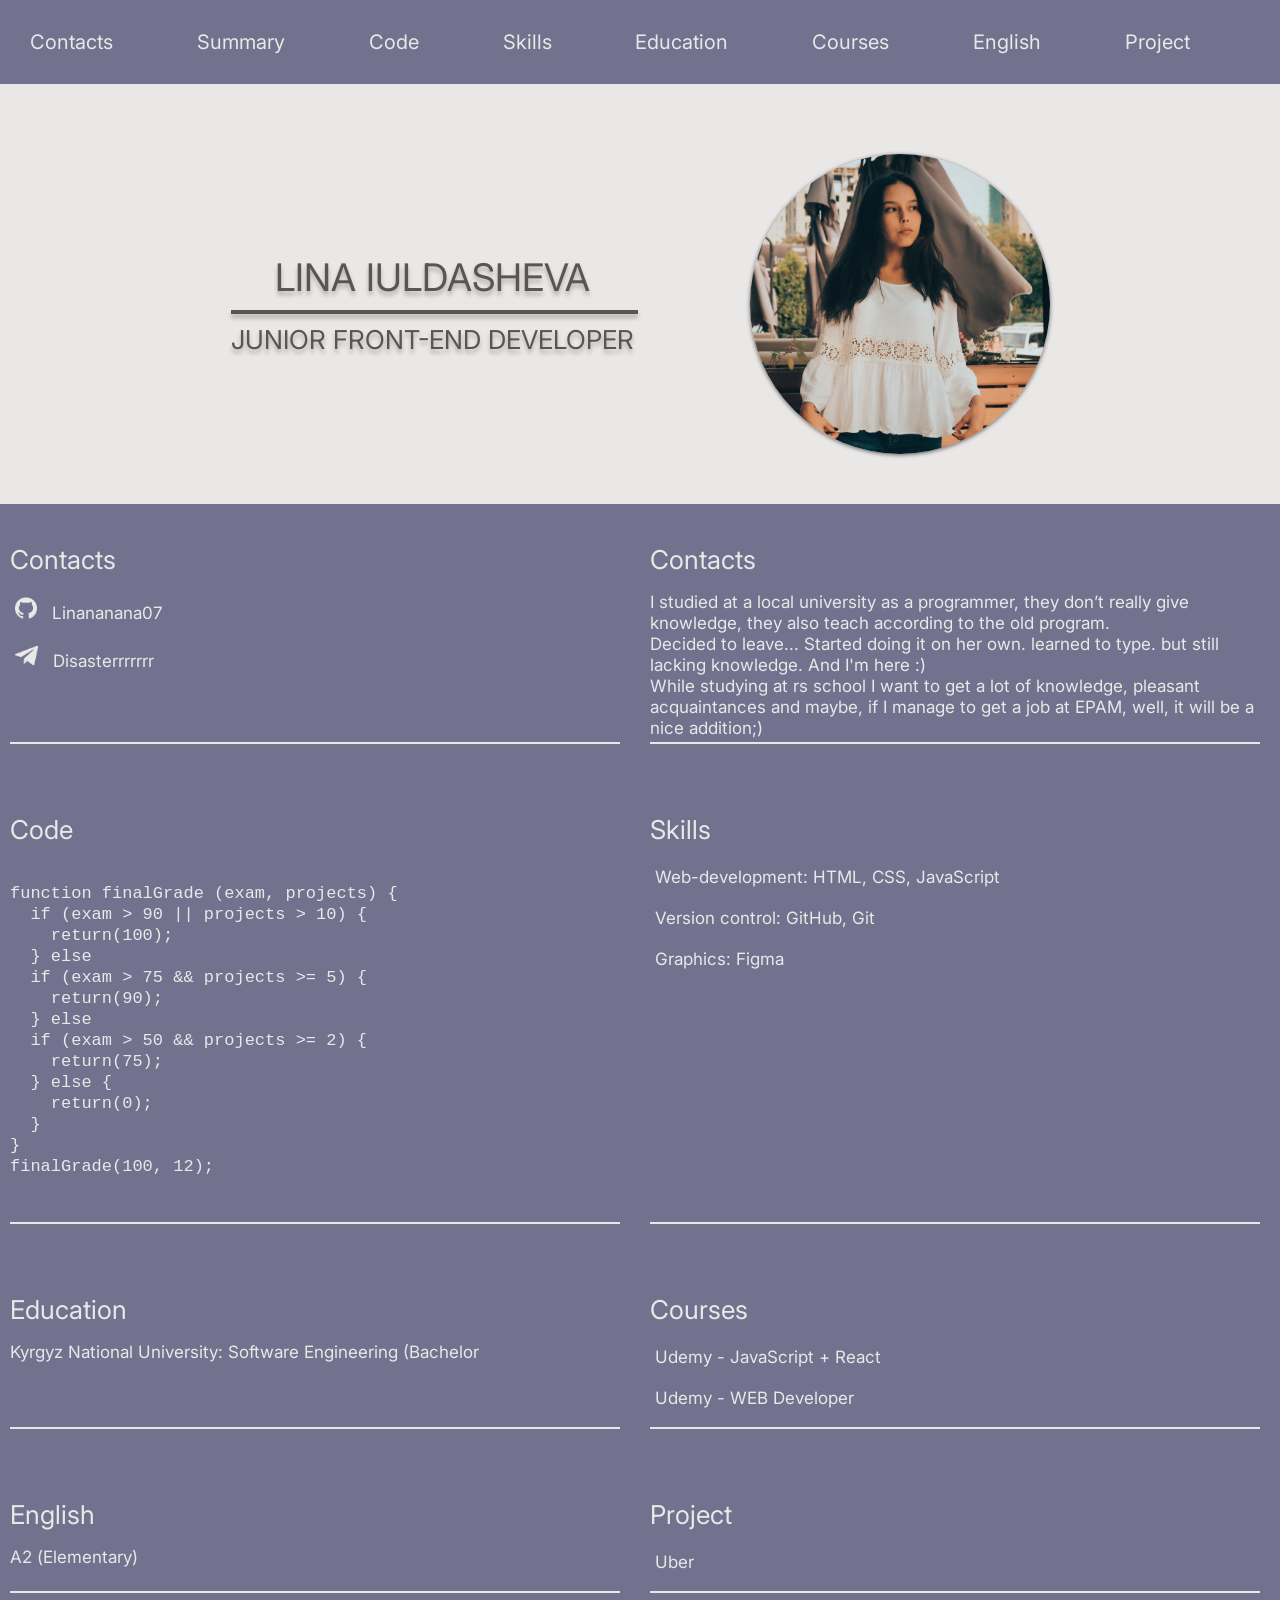
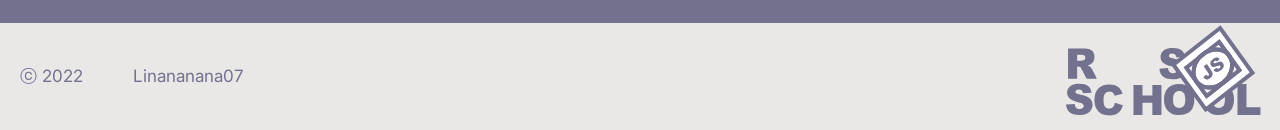
<file: index.html>
<!DOCTYPE html>
<html lang="en">
<head>
    <meta charset="UTF-8">
    <meta http-equiv="X-UA-Compatible" content="IE=edge">
    <meta name="viewport" content="width=device-width, initial-scale=1.0">
    <link rel="stylesheet" href="style.css">
    <link rel="preconnect" href="https://fonts.googleapis.com">
    <link rel="preconnect" href="https://fonts.gstatic.com" crossorigin>
    <link href="https://fonts.googleapis.com/css2?family=Inter&display=swap" rel="stylesheet">
    <title>CV</title>
</head>
<body>
    <header class="header">
        <div class="menu">
            <nav class="navigation-buttons">
                <ul class="menu_items">
                    <li class="navigation-button"><a class="item link" href="#Contacts">Contacts</a></li>
                    <li class="navigation-button"><a class="item link" href="#Summary">Summary</a></li>
                    <li class="navigation-button"><a class="item link"  href="#Code">Code</a></li>
                    <li class="navigation-button"><a class="item link"  href="#Skills">Skills</a></li>
                    <li class="navigation-button"><a class="item link"  href="#Education">Education</a></li>
                    <li class="navigation-button"><a class="item link"  href="#Courses">Courses</a></li>
                    <li class="navigation-button"><a class="item link"  href="#English">English</a></li>
                    <li class="navigation-button"><a class="item link"  href="#Project">Project</a></li>
                </ul>
            </nav>
            <div class="hamburger">
                <span></span>
                <span></span>
                <span></span>
            </div>
        </div>
    </header>
    
    <main class="main">
        <div class="container">
            <div class="wrapper_item">
                <div class="section-profile-text">
                    <h1 class="title">
                        Lina Iuldasheva
                    </h1>
                    <div class="undrln"></div>
                    <h2 class="subtitle">
                        JUNIOR FRONT-END DEVELOPER
                    </h2>
                </div>
                <img class="image" src="img/IMG_0026.JPG" alt="My photo">
            </div>

            <section class="section" id="Contacts">
                <h2 class="section-title">Contacts</h2>
                <ul class="section-list">
                    <li class="section-item">
                        <img src="icons/github.svg" alt="github" class="section-icon">
                        <a href="https://github.com/Linananana07" class="section-contacts linked">Linananana07</a>
                    </li>
                    <li class="section-item">
                        <img src="icons/telegram.svg" alt="telegram" class="section-icon">
                        <a href="https://web.telegram.org/k/#@Disasterrrrrrr" class="section-contacts linked">Disasterrrrrrr</a>
                    </li>
                </ul>
                <div class="underln"></div>
            </section>
            <section class="section" id="Summary">
                <h2 class="section-title">Contacts</h2>
                <p>
                    I studied at a local university as a programmer, they don’t really give knowledge, they also teach according to the old program. <br>
                    Decided to leave... Started doing it on her own. learned to type. but still lacking knowledge. And I'm here :) <br>
                    While studying at rs school I want to get a lot of knowledge, pleasant acquaintances and maybe, if I manage to get a job at EPAM, well, it will be a nice addition;)
                </p>
                <div class="underln"></div>
            </section>
            <section class="section" id="Code">
                <h2 class="section-title">Code</h2>
                <pre class="pre">
                    <code>
function finalGrade (exam, projects) {
  if (exam > 90 || projects > 10) {
    return(100);
  } else 
  if (exam > 75 && projects >= 5) {
    return(90);
  } else 
  if (exam > 50 && projects >= 2) {
    return(75);
  } else {
    return(0);
  }
}
finalGrade(100, 12);
                    </code>
                </pre>
                <div class="underln"></div>
            </section>
            <section class="section" id="Skills">
                <h2 class="section-title">Skills</h2>
                <ul class="section-list">
                    <li class="section-item">Web-development: HTML, CSS, JavaScript</li>
                    <li class="section-item">Version control: GitHub, Git</li>
                    <li class="section-item">Graphics: Figma</li>
                </ul>
                <div class="underln"></div>
            </section>
            <section class="section" id="Education">
                <h2 class="section-title">Education</h2>
                <p>Kyrgyz National University: 
                    Software Engineering (Bachelor
                </p>
                <div class="underln"></div>
            </section>
            <section class="section" id="Courses">
                <h2 class="section-title">Courses</h2>
                <ul class="section-list">
                    <li class="section-item">Udemy - JavaScript + React </li>
                    <li class="section-item">Udemy - WEB Developer</li>
                </ul>
                <div class="underln"></div>
            </section>
            <section class="section" id="English">
                <h2 class="section-title">English</h2>
                <p>А2 (Elementary)</p>
                <div class="underln"></div>
            </section>
            <section class="section" id="Project">
                <h2 class="section-title">Project</h2>
                <ul class="section-list">
                    <li class="section-item">
                        <a href="https://linananana07.github.io/" class="section-project linked">Uber</a>
                    </li>
                </ul>
                <div class="underln"></div>
            </section>
        </div>
    </main>
    
    <footer class="footer">
        <div class="wrapper">
            <div class="block">
                <p class="year">ⓒ 2022</p>
                <a class="github link" href="https://github.com/Linananana07">Linananana07

                </a>
            </div>
            <div class="logo">
                <a href="https://rs.school/js/">
                    <img src="icons/rs_school_js.svg" alt="RS SCHOOL">
                </a>
            </div>
        </div>
    </footer>
    <script src="script.js"></script>
</body>
</html>
</file>
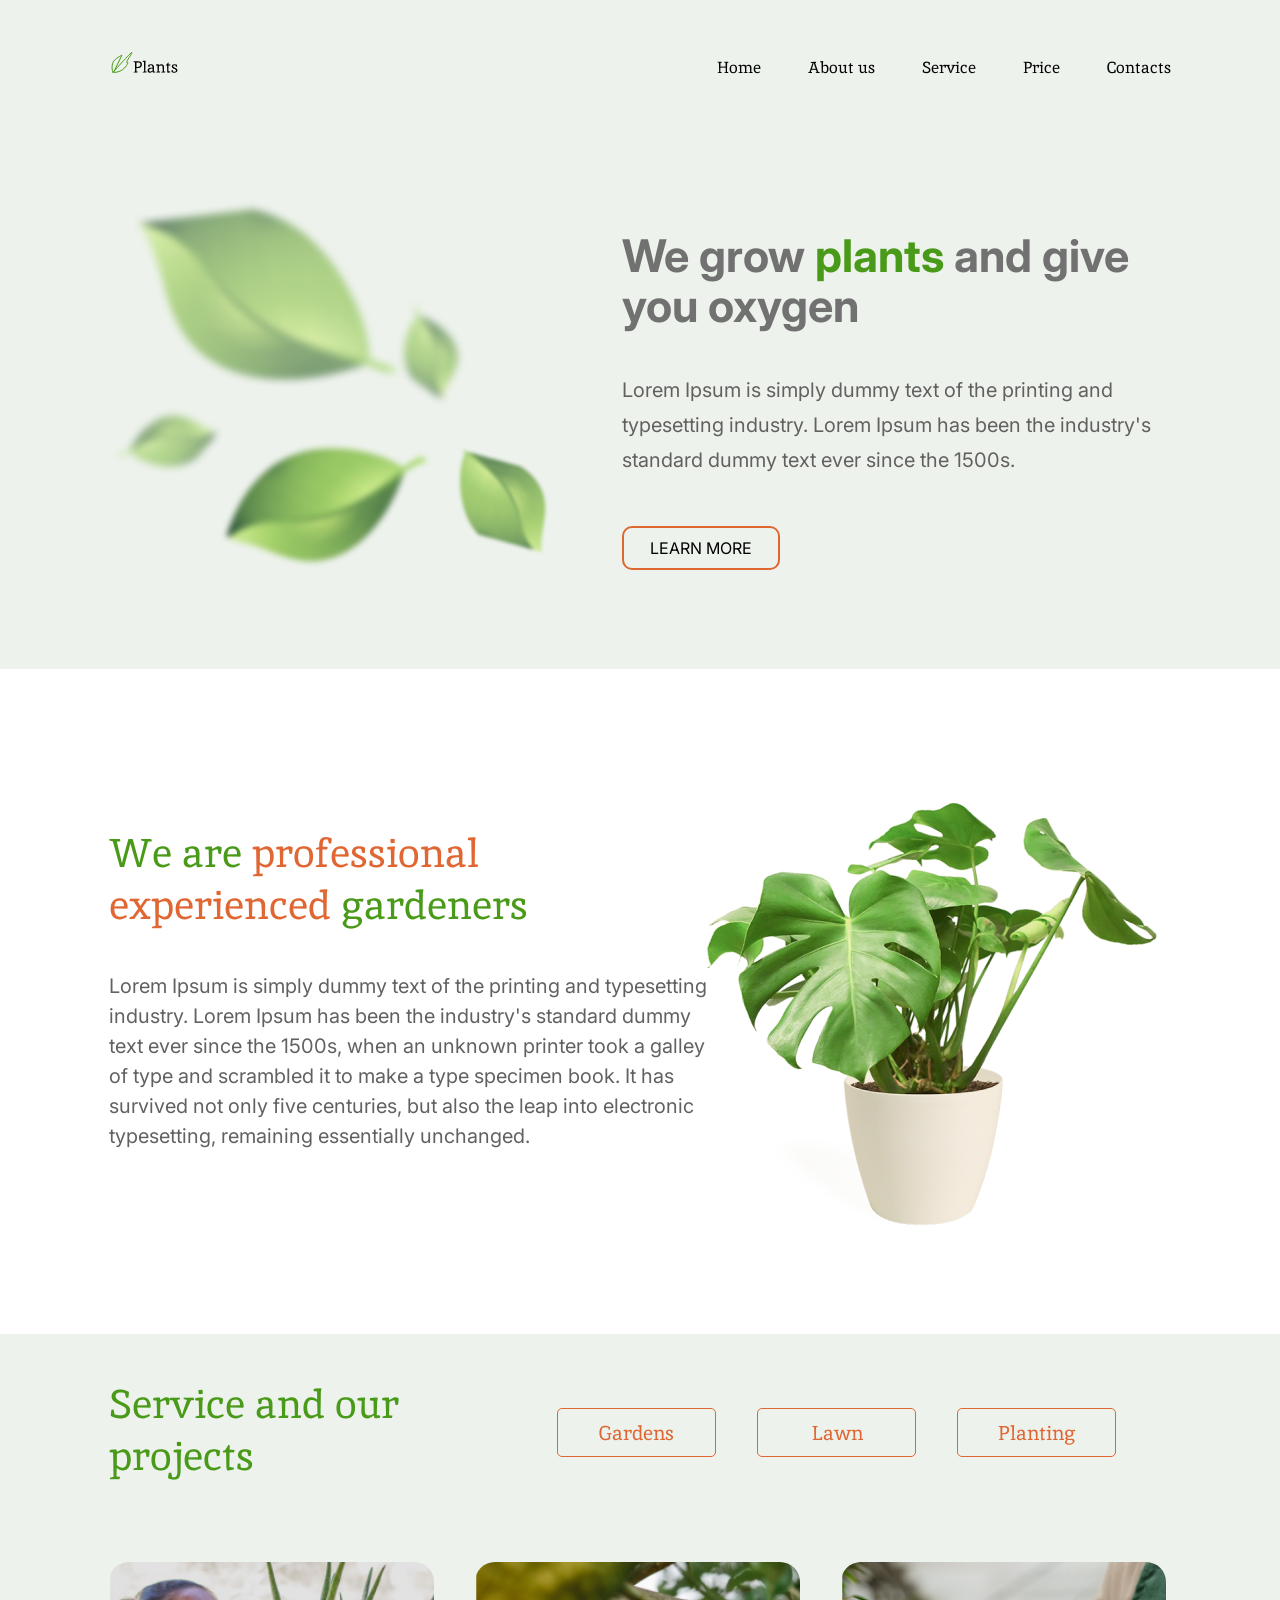
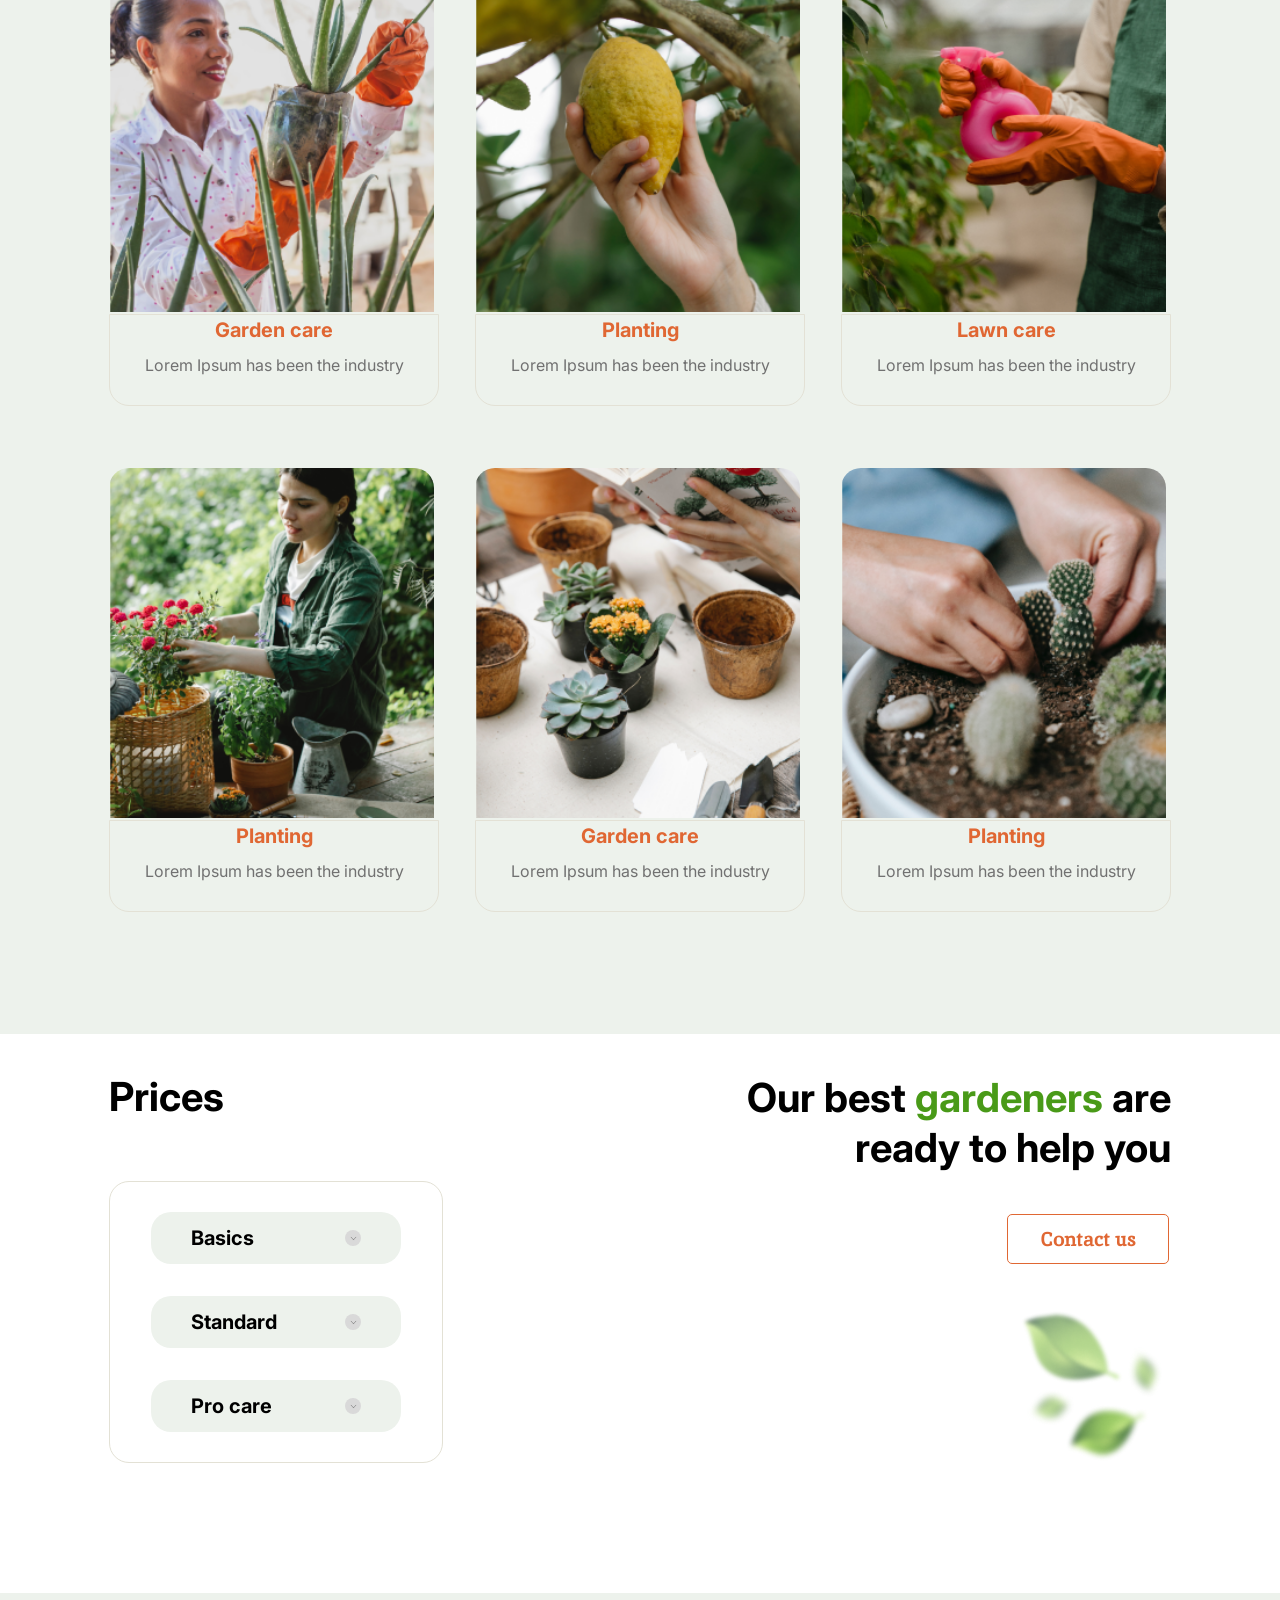
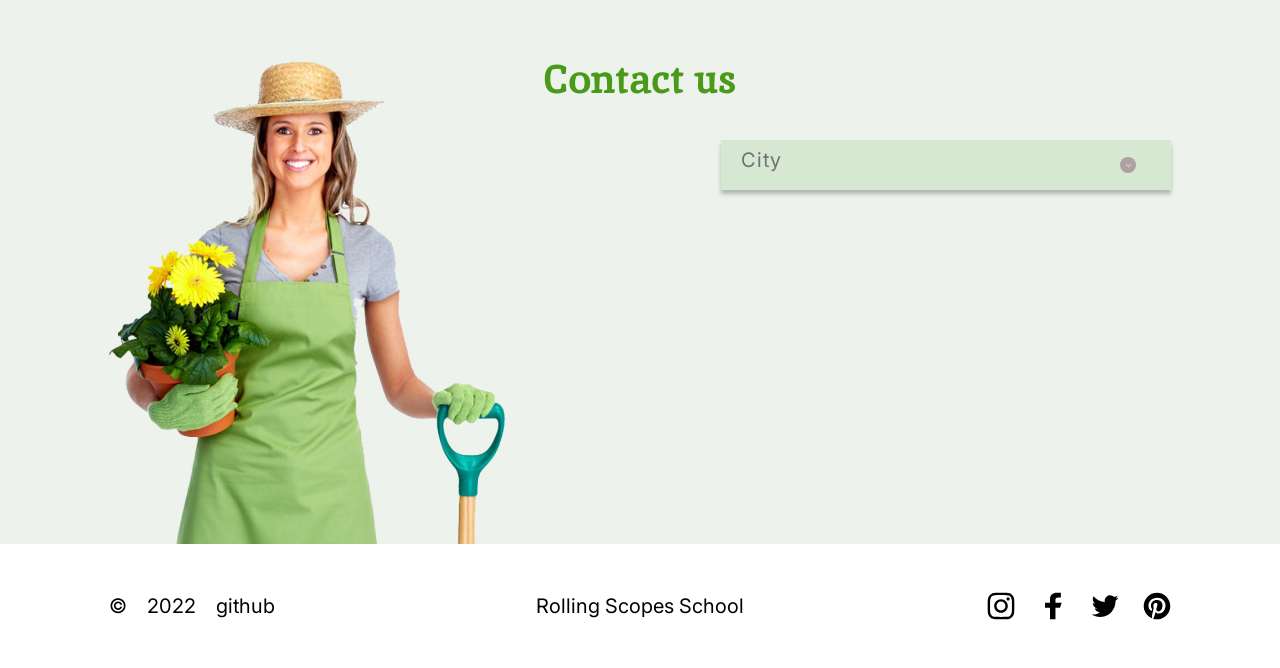
<file: plants/index.html>
<!DOCTYPE html><html lang="en"><head><meta charset="UTF-8"><meta http-equiv="X-UA-Compatible" content="IE=edge"><meta name="viewport" content="width=device-width,initial-scale=1"><title>Plants</title><!-- favicon --><link rel="apple-touch-icon" sizes="57x57" href="favicons/apple-icon-57x57.png"><link rel="apple-touch-icon" sizes="60x60" href="favicons/apple-icon-60x60.png"><link rel="apple-touch-icon" sizes="72x72" href="favicons/apple-icon-72x72.png"><link rel="apple-touch-icon" sizes="76x76" href="favicons/apple-icon-76x76.png"><link rel="apple-touch-icon" sizes="114x114" href="favicons/apple-icon-114x114.png"><link rel="apple-touch-icon" sizes="120x120" href="favicons/apple-icon-120x120.png"><link rel="apple-touch-icon" sizes="144x144" href="favicons/apple-icon-144x144.png"><link rel="apple-touch-icon" sizes="152x152" href="favicons/apple-icon-152x152.png"><link rel="apple-touch-icon" sizes="180x180" href="favicons/apple-icon-180x180.png"><link rel="icon" type="image/png" sizes="192x192" href="favicons/android-icon-192x192.png"><link rel="icon" type="image/png" sizes="32x32" href="favicons/favicon-32x32.png"><link rel="icon" type="image/png" sizes="96x96" href="favicons/favicon-96x96.png"><link rel="icon" type="image/png" sizes="16x16" href="favicons/favicon-16x16.png"><link rel="manifest" href="favicons/manifest.json"><meta name="msapplication-TileColor" content="#ffffff"><meta name="msapplication-TileImage" content="favicons/ms-icon-144x144.png"><meta name="theme-color" content="#ffffff"><link rel="stylesheet" href="css/style.min.css"></head><body><header class="header"><div class="wrapper header__wrapper"><img src="icons/logo.svg" alt="logo" class="header__logo"><nav class="header__navigations"><ul class="header__navigations__buttons menu"><li class="header__navigations__buttons_button menu_item"><a href="#welcome" class="header__navigations__button__item menu_link">Home</a></li><li class="header__navigations__buttons_button menu_item"><a href="#about" class="header__navigations__button__item menu_link">About us</a></li><li class="header__navigations__buttons_button menu_item"><a href="#Service" class="header__navigations__button__item menu_link">Service</a></li><li class="header__navigations__buttons_button menu_item"><a href="#Price" class="header__navigations__button__item menu_link">Price</a></li><li class="header__navigations__buttons_button menu_item"><a href="#Contacts" class="header__navigations__button__item menu_link">Contacts</a></li></ul></nav><div class="hamburger"><span></span> <span></span> <span></span> <span></span></div></div></header><main class="main"><section id="welcome" class="welcome"><div class="wrapper welcome__wrapper"><img src="img/leafs.png" alt="leafs" class="leafs"><div class="welcome__block"><h1 class="welcome__title">We grow <span class="welcome__title-green">plants</span> and give you oxygen</h1><p class="welcome__text">Lorem Ipsum is simply dummy text of the printing and typesetting industry. Lorem Ipsum has been the industry's standard dummy text ever since the 1500s.</p><button class="button welcome__button">LEARN MORE</button></div></div></section><section id="about" class="about"><div class="wrapper about__wrapper"><div class="about__block"><h2 class="about__title">We are <span class="about__title-orange">professional experienced</span> gardeners</h2><p class="about__subtitle">Lorem Ipsum is simply dummy text of the printing and typesetting industry. Lorem Ipsum has been the industry's standard dummy text ever since the 1500s, when an unknown printer took a galley of type and scrambled it to make a type specimen book. It has survived not only five centuries, but also the leap into electronic typesetting, remaining essentially unchanged.</p></div><img src="img/houseplant1.png" alt="house plant" class="about__img"></div></section><section id="Service" class="service"><div class="wrapper service__wrapper"><div class="service__block"><h2 class="service__title">Service and our projects</h2><div class="service__buttons"><button class="button service__button">Gardens</button> <button class="button service__button">Lawn</button> <button class="button service__button">Planting</button></div></div><div class="service__items"><div class="service__item"><img src="img/service_block/first.png" alt="Garden care" class="service__img"><div class="service__border"><h3 class="service__item__subtitle">Garden care</h3><p class="service__item__text">Lorem Ipsum has been the industry</p></div></div><div class="service__item"><img src="img/service_block/second.png" alt="Planting" class="service__img"><div class="service__border"><h3 class="service__item__subtitle">Planting</h3><p class="service__item__text">Lorem Ipsum has been the industry</p></div></div><div class="service__item"><img src="img/service_block/third.png" alt="Lawn care" class="service__img"><div class="service__border"><h3 class="service__item__subtitle">Lawn care</h3><p class="service__item__text">Lorem Ipsum has been the industry</p></div></div><div class="service__item"><img src="img/service_block/fourth.png" alt="Planting" class="service__img"><div class="service__border"><h3 class="service__item__subtitle">Planting</h3><p class="service__item__text">Lorem Ipsum has been the industry</p></div></div><div class="service__item"><img src="img/service_block/fifth.png" alt="Garden care" class="service__img"><div class="service__border"><h3 class="service__item__subtitle">Garden care</h3><p class="service__item__text">Lorem Ipsum has been the industry</p></div></div><div class="service__item"><img src="img/service_block/sixth.png" alt="Planting" class="service__img"><div class="service__border"><h3 class="service__item__subtitle">Planting</h3><p class="service__item__text">Lorem Ipsum has been the industry</p></div></div></div></div></section><section id="Price" class="prices"><div class="wrapper prices__wrapper"><div class="prices__standarts-block"><h2 class="prices__title">Prices</h2><div class="prices__items"><div class="prices__items-dropdown"><button class="dropbtn prices__items__dropbtn"><span class="prices__items__dropbtn__start"><span class="prices__items__dropbtn-name">Basics</span> <span class="circle"><img src="icons/arrow_dark.svg" alt="arrow" class="arrow"></span></span></button></div><div class="prices__items-dropdown"><button class="dropbtn prices__items__dropbtn"><span class="prices__items__dropbtn__start"><span class="prices__items__dropbtn-name">Standard</span> <span class="circle"><img src="icons/arrow_dark.svg" alt="arrow" class="arrow"></span></span></button></div><div class="prices__items-dropdown"><button class="dropbtn prices__items__dropbtn"><span class="prices__items__dropbtn__start"><span class="prices__items__dropbtn-name">Pro care</span> <span class="circle"><img src="icons/arrow_dark.svg" alt="arrow" class="arrow"></span></span></button></div></div></div><div class="prices__help"><div class="prices__help-title">Our best <span class="prices__help-title-green">gardeners</span> are<br>ready to help you</div><button class="button prices__button">Contact us</button> <img src="img/mini-leafs.png" alt="leafs" class="prices__img"></div></div></section><section id="Contacts" class="contact"><div class="wrapper contact__wrapper"><h2 class="contact__title">Contact us</h2><div class="contact__items"><img src="img/contact_woman.png" alt="woman" class="contact__img"> <button class="contact__form"><span class="contact__item">City</span> <span class="circle"><img src="icons/arrow_white.svg" alt="arrow" class="arrow"></span></button></div></div></section></main><footer class="footer"><div class="wrapper footer__wrapper"><div class="footer__items"><h4 class="footer__item text">©</h4><h4 class="footer__item text">2022</h4><a href="https://github.com/linananana07" class="footer__item link">github</a></div><div class="footer__items"><a href="https://rs.school/js-stage0/" class="footer__item link rsschool">Rolling Scopes School</a></div><div class="footer__items"><ul class="footer__socials"><li><a href="https://www.instagram.com/"><img src="icons/social/inst.svg" alt="instagram" class="footer__item social"></a></li><li><a href="https://www.facebook.com/"><img src="icons/social/fb.svg" alt="facebook" class="footer__item social"></a></li><li><a href="https://twitter.com/"><img src="icons/social/tw.svg" alt="twitter" class="footer__item social"></a></li><li><a href="https://www.pinterest.com/"><img src="icons/social/pinterest.svg" alt="pinterest" class="footer__item social"></a></li></ul></div></div></footer><script src="js/script.js"></script></body></html>
</file>
<file: style.css>
*{
    margin: 0;
    padding: 0; 
}
html {
    font-family: 'Inter', sans-serif;
    scroll-behavior: smooth;
}
h2{
    font-weight: 400;
    font-size: 26px;
    line-height: 31px;
}



/* header */
.hamburger{
    display: none;
}
.menu{
    background: #72728F;
}
.header .navigation-buttons .menu_items{
    padding: 30px;
    display: flex;
    justify-content: space-between;
    list-style-type: none;
    
}
.header .navigation-button{
    font-weight: 400;
    font-size: 20px;
    line-height: 24px;
    color: #EAE7E7;
    padding-right: 60px;
}
.header .navigation-button .item{
    color: #EAE7E7;
    text-decoration: none;  
    position: relative;
} 
.header .navigation-button .item:after{
    display: block;
	position: absolute;
	left: 0;
	width: 0;
	height: 2px;
	background-color: #EAE7E7;
	content: "";
	transition: width 0.3s ease-out;
}
.header .navigation-button .item:hover:after,
.header .navigation-button .item:focus:after {
	width: 100%;
}


.container{
    max-width: 100%;
    margin: 0 auto;
    min-height: 50px;
    display: flex;
    flex-wrap: wrap;
    justify-content: space-between;
    background: #72728F;
}
.wrapper_item{
    display: flex;
    justify-content: center;
    width: 100%;
    padding: 70px 60px 50px;
    background: #EAE7E7;
}
.wrapper_item .image{
    width: 300px;
    height: 300px;
    object-fit: cover;
    border-radius: 50%;
    box-shadow: 0 1px 4px rgb(0 0 0 / 60%);
    filter: grayscale(0.2) brightness(1.05);
    transition: .3s;
}
.wrapper_item .section-profile-text{
    display: flex;
    flex-direction: column;
    justify-content: center;
    align-content: center;
    text-align: center;
    text-transform: uppercase;
    padding-right: 10%;
}
.wrapper_item .section-profile-text .title{
    font-weight: 400;
    font-size: 38px;
    line-height: 46px;
    color: #5C5353;
    text-shadow: 0px 4px 4px rgba(0, 0, 0, 0.25);
}
.wrapper_item .section-profile-text .subtitle{
    font-weight: 400;
    font-size: 26px;
    line-height: 31px;
    color: #5C5353;
    text-shadow: 0px 4px 4px rgba(0, 0, 0, 0.25);
}
.wrapper_item .section-profile-text .undrln{
    width: 100%;
    height: 0px;
    border: 2px solid #5C5353;
    box-shadow: 0px 4px 4px rgba(0, 0, 0, 0.25);
    margin: 10px 0;
}
.section{
    font-weight: 400;
    font-size: 17px;
    line-height: 21px;
    color: #EAE7E7;
    width: calc(50% - 20px);
    padding: 10px;
    padding-bottom: 35px;
    position: relative;
    margin-top: 30px;
}
.section-title{
    margin-bottom: 17px;
    color: #EAE7E7;
}
.section-list{
    margin: 0;
    padding: 0;
    list-style: none;
}
.section-item{
    position: relative;
    margin: 0;
    margin-bottom: 10px;
    padding: 5px;
    padding-left: 5px;
    list-style: none;
}
.section-icon{
    padding-right: 10px;
}
.section-contacts{
    text-decoration: none;
    font-weight: 400;
    font-size: 17px;
    line-height: 21px;
    color: #EAE7E7;
    position: relative;
    cursor: pointer
}
.section-project{
    text-decoration: none;
    font-weight: 400;
    font-size: 17px;
    line-height: 21px;
    color: #EAE7E7;
    position: relative;
    cursor: pointer
}
.pre {
    padding: 0;
    margin: 0;
    overflow: auto;
}
.main .underln{
    width: 95%;
    height: 0px;
    margin-bottom: 30px;
    border: 1px solid #EAE7E7;
    position: absolute;
    bottom: 0;
}
.main .linked:after{
    display: block;
    position: absolute;
    width: 0;
    height: 3px;
    background-color: #EAE7E7;
    content: "";
    transition: width 0.3s ease-out;
    }
    .main .linked:hover:after,
    .main .linked:focus:after {
    width: 140%;
}


/* footer */
.footer{
    background: #EAE7E7;
}
.footer .wrapper{
    width: 100%;
    display: flex;
    justify-content: space-between;
    margin: 0 auto;
    padding: 10px 0;
}
.footer .logo{
    width: 194px;
    height: 87px;
    display: flex;
    align-items: flex-end;
    padding-right: 20px;
}
.footer .github{
    font-weight: 400;
    font-size: 17px;
    line-height: 31px;
    color: #72728F;
    padding-left: 50px;
}
.footer .block{
    display: flex;
    align-items: center;
    padding-left: 20px;
}
.footer .block .link{
    position: relative;
    cursor: pointer;
    text-decoration: none;
}
.footer .block .link:after{
    display: block;
	position: absolute;
	width: 0;
	height: 3px;
	background-color: #72728F;
	content: "";
	transition: width 0.3s ease-out;
}
.footer .block .link:hover:after,
.footer .block .link:focus:after {
	width: 75%;
}
.footer .year{
    font-weight: 400;
    font-size: 17px;
    line-height: 21px;
    color: #72728F;
}

@media (max-width: 1919px){

}
@media (max-width: 1199px){
    .header .navigation-button{
        padding-right: 30px;
    }
}
@media (max-width: 991px){
    .menu{
        background: #72728F;
        position:fixed;
        height: 40px;
        width:100%;
        z-index:1;
        
    }
    .menu_items{
        position:fixed;
        flex-direction:column;
        justify-content:center;
        align-items:center;
        top:0;
        left:-100%;
        width:50%;
        height:100vh;
        padding:20px 15px;
        background-color:rgba(0,0,0,.8);
        transition:.6s all;z-index:1
    }
    .menu_items_active{
        left:0;
        background: #72728F;
        opacity: .9;
    }
    .navigation-button{
        padding-right:0;
        border:none;
        margin:10px 0;
    }
    .header .navigation-buttons .item{
        font-size:20px;
    }
    .header .navigation-buttons .menu_items{
        justify-content: center;
    }
    .hamburger{
        display:block;
        position:absolute;
        right:10px;
        top:50%;
        transform:translateY(-50%);
        width:40px;
        height:12px;
        cursor: pointer;
    }
    .hamburger span{
        display:block;
        height:2px;
        width:100%;
        background-color:#EAE7E7;
        margin-bottom:5px;
        transition:.5s all
    }
    .hamburger_active span{
        margin-bottom:-2px
    }
    .hamburger_active span:nth-child(1){
        transform:translateY(3px) rotate(-45deg)
    }
    .hamburger_active 
    span:nth-child(2){
        display:none
    }
    .hamburger_active span:nth-child(3){
        transform:translateY(3px) rotate(45deg)
    }
    .xs-hidden{
        display:none
    }.xs-visible{
        display:block
    }
    .wrapper_item .image{
        width: 250px;
        height: 250px;
    }
    .wrapper_item .section-profile-text{
        display: flex;
        flex-direction: column;
        justify-content: center;
        align-content: center;
        text-align: center;
        text-transform: uppercase;
        padding-right: 10%;
    }
    .wrapper_item .section-profile-text .title{
        font-size: 30px;
    }
    .wrapper_item .section-profile-text .subtitle{
        font-size: 20px;
    }
    .wrapper_item .section-profile-text .undrln{
        width: 100%;
        height: 0px;
        border: 2px solid #5C5353;
        box-shadow: 0px 4px 4px rgba(0, 0, 0, 0.25);
        margin: 10px 0;
    }
}

    


@media (max-width: 767px){
    .container{
        flex-direction: column;
        justify-content: center;
    }
    .wrapper_item{
        display: flex;
        justify-content: center;
        flex-direction: column;
        width: 100%;
        padding: 60px 0;
        background: #EAE7E7;
    }
    .wrapper_item .image{
        width: 250px;
        height: 250px;
        display: block;
        margin:0 auto ;
    }
    .wrapper_item .section-profile-text{
        padding-right: 0;
    }
    .wrapper_item .section-profile-text .title{
        font-size: 30px;
    }
    .wrapper_item .section-profile-text .subtitle{
        font-size: 20px;
    }
    .wrapper_item .section-profile-text .undrln{
        width: 300px;
        margin: 5px auto;
    }

    .section{
        width: calc(80% - 20px);
        position: relative;
        margin: 0 auto;
        margin-top: 30px;
    }
    .section-title{
        margin-bottom: 17px;
        color: #EAE7E7;
    }
    .section-list{
        margin: 0;
        padding: 0;
        list-style: none;
    }
    .section-item{
        position: relative;
        margin: 0;
        margin-bottom: 10px;
        padding: 0;
        padding-left: 5px;
        list-style: none;
    }
    .section-icon{
        padding-right: 10px;
    }
    .section-contacts{
        text-decoration: none;
        font-weight: 400;
        font-size: 17px;
        line-height: 21px;
        color: #EAE7E7;
    }
    .section-project{
        text-decoration: none;
        font-weight: 400;
        font-size: 17px;
        line-height: 21px;
        color: #EAE7E7;
    }
    .pre {
        padding: 0;
        margin: 0;
        overflow: auto;
    }
    .main .underln{
        width: 95%;
        margin-bottom: 0;        
    }
    

    footer .wrapper{
        flex-direction: column;
        justify-content: center;
    }
    footer .logo{
        margin: 0 auto;
        padding-right: 20px;
        padding-top: 10px;
    }
    footer .block{
        margin: 0 auto;
        padding-left: 0;
        
    }
}
@media (max-width: 575px){
    h2{
        font-size: 20px;
        line-height: 20px;
    }
    .header .navigation-button{
        font-size: 17px;
    }
    .wrapper_item .section-profile-text .title{
        font-size: 25px;
    }
    .wrapper_item .section-profile-text .subtitle{
        font-size: 15px;
    }
    .wrapper_item .section-profile-text .undrln{
        width: 220px;
        margin: 5px auto;
    }

    footer .logo img{
        width: 100px;
    }
    footer .logo{
        justify-content: center;
        padding-right: 0;
        padding-top: 0;
        height: 50px;
    }
    footer .github{
        font-size: 14px;
        color: #72728F;
        padding-left: 20px;
    }
    footer .block{
        padding-left: 0;
    }
    footer .year{
        font-weight: 400;
        font-size: 14px;
        line-height: 21px;
    }
}
@media (max-width: 375px){
    h2{
        font-size: 15px;
        line-height: 15px;
    }
    .wrapper_item .image{
        width: 100px;
        height: 100px;
    }
    .wrapper_item .section-profile-text{
        padding-right: 0;
    }
    .wrapper_item .section-profile-text .title{
        font-size: 15px;
    }
    .wrapper_item .section-profile-text .subtitle{
        font-size: 10px;
    }
    .wrapper_item .section-profile-text .undrln{
        width: 70%;
        margin: 0 auto;
    }

    .section{
        margin-top: 10px;
        font-size: 10px;
        line-height: 15px;
    }
    .section-title{
        margin-bottom: 10px;
    }
    .section-icon{
        padding-right: 0px;
        width: 15px;
    }
    .section-contacts{
        font-size: 10px;
        line-height: 10px;
        
    }
    .section-project{
        font-size: 10px;
        line-height: 10px;
    }

    footer .wrapper{
        width: 100%;
        display: flex;
        justify-content: space-between;
        margin: 0 auto;
        padding: 10px 0;
    }
    footer .logo{
        width: 50%;
        display: flex;
        align-items: flex-end;
        padding-right: 0;
    }
    footer .github{
        font-weight: 400;
        font-size: 10px;
        line-height: 31px;
        color: #72728F;
        padding-left: 10px;
    }
    footer .block{
        display: flex;
        align-items: center;
        padding-left: 0;
    }
    footer .block a{
        position: relative;
        cursor: pointer;
        text-decoration: none;
    }
    footer .block a:after{
        display: block;
        position: absolute;
        width: 0;
        height: 3px;
        background-color: #72728F;
        content: "";
        transition: width 0.3s ease-out;
    }
    footer .block a:hover:after,
    footer .block a:focus:after {
        width: 75%;
    }
    footer .year{
        font-weight: 400;
        font-size: 10px;
        line-height: 21px;
        color: #72728F;
}
}
</file>
<file: plants/css/style.min.css>
@import url(https://fonts.googleapis.com/css2?family=Inika:wght@400;700&family=Inter:wght@400;700&display=swap);*{margin:0;padding:0;scroll-behavior:smooth}.wrapper{max-width:1440px;margin:0 auto}.button{width:158px;height:44px;border:2px solid #e06733;border-radius:10px;transition:.4s}.button:hover{transition:.4s;background:#e06733}.header{background:#edf2ec}.header .hamburger{display:none}.header__wrapper{display:flex;justify-content:space-between;padding:33px 0 62px 0}.header__logo{margin-left:111px}.header__navigations{padding-top:10px;margin-right:109px}.header__navigations__buttons{list-style-type:none;display:flex}.header__navigations__buttons_button{margin-left:47px}.header__navigations__button__item{font-family:Inika;text-decoration:none;font-weight:400;font-size:16px;line-height:50px;color:#010201;transition:.4s}.header__navigations__button__item:hover{transition:.5s;font-weight:700;color:#e06733}.welcome{background:#edf2ec}.welcome__wrapper{display:flex;justify-content:space-between;padding:30px 0 60px 0}.welcome__block{max-width:549px;margin-right:109px}.welcome__title{font-family:Inter;font-weight:700;font-size:45px;line-height:50px;color:#717171;margin-bottom:42px;margin-top:46px}.welcome__title-green{color:#499a18}.welcome__text{font-family:Inter;font-weight:400;font-size:20px;line-height:35px;color:#636060;margin-bottom:48px}.welcome__button{font-family:Inter;font-weight:400;font-size:16px;line-height:20px;text-align:center;color:#000;background:#edf2ec}.welcome__button:hover{color:#fff}.welcome .leafs{margin-left:109px}.about{background:#fff}.about__wrapper{display:flex;justify-content:space-between;padding:93px 0}.about__title{max-width:463px;font-family:Inika;font-weight:400;font-size:40px;line-height:52px;color:#499a18;padding-bottom:40px;padding-top:65px}.about__title-orange{color:#e06733}.about__subtitle{font-family:Inter;font-weight:400;font-size:20px;line-height:30px;color:#636060;max-width:605px}.about__block{margin-left:109px}.about__img{padding-right:109px;width:464px;height:479px}.service{background:#edf2ec}.service__wrapper{padding:44px 0 60px 0}.service__block{display:flex;justify-content:start;padding-bottom:80px}.service__title{font-family:Inika;font-weight:400;font-size:40px;line-height:52px;color:#499a18;max-width:306px;margin-right:142px;margin-left:109px}.service__buttons{margin-top:30px}.service__button{background:#edf2ec;font-family:Inika;font-weight:400;font-size:20px;line-height:26px;color:#e06733;margin-right:37px;border-radius:5px;width:159px;height:49px;border:1px solid #e06733}.service__button:hover{color:#fff}.service__items{display:grid;justify-content:space-between;grid-template-columns:minmax(150px,330px) minmax(150px,330px) minmax(150px,330px);padding-right:109px;padding-left:109px}.service__border{margin-top:-2px;margin-bottom:60px;border:1px solid #e3e1d5;border-radius:0 0 20px 20px}.service__item{padding-bottom:2px}.service__item__subtitle{font-family:Inter;font-weight:700;font-size:20px;line-height:20px;color:#e06733;text-align:center;padding-top:5px}.service__item__text{font-family:Inter;font-weight:400;font-size:16px;line-height:20px;color:#717171;text-align:center;padding-top:15px;padding-bottom:30px}.service__img{-o-object-fit:cover;object-fit:cover;width:325px;height:350px;border-radius:20px 20px 0 0}.prices{background:#fff}.prices__wrapper{padding:39px 0 115px 0;display:flex;justify-content:space-between}.prices__standarts-block{padding-left:109px}.prices__title{font-family:Inter;font-weight:700;font-size:40px;line-height:48px;color:#000;padding-bottom:60px}.prices__items{border:1px solid #e3e1d5;border-radius:20px;padding:14px 41px;width:250px}.prices__items-dropdown{padding-bottom:16px;padding-top:16px;transition:.7s}.prices__items__dropbtn{width:250px;background:#edf2ec;border-radius:20px;border:none;padding:16px 40px;cursor:pointer;transition:.7s}.prices__items__dropbtn:hover{background:#d6e7d2}.prices__items__dropbtn:hover .dropdown-content{display:block}.prices__items__dropbtn:hover .arrow{transform:rotate(180deg)}.prices__items__dropbtn__start{display:flex;justify-content:space-between}.prices__items__dropbtn-name{font-family:Inter;font-weight:700;font-size:20px;line-height:20px;color:#000;text-align:left;margin:auto 0}.prices__items__dropbtn .circle{background:#d9d9d9;width:16px;height:16px;border-radius:100%;margin:auto 0 auto 0}.prices__items__dropbtn .arrow{width:7px;padding:1px}.prices__help{padding-right:109px}.prices__help-title{font-family:Inter;font-style:normal;font-weight:700;font-size:40px;line-height:50px;text-align:right;color:#000}.prices__help-title-green{color:#499a18}.prices__button{display:block;font-family:Inika;font-weight:700;font-size:20px;line-height:26px;text-align:center;background:#fff;color:#e06733;border:1px solid #e06733;width:162px;height:50px;border-radius:5px;margin:41px 2px 39px auto}.prices__button:hover{color:#fff}.prices__img{display:block;width:152px;height:175px;margin:0 0 0 auto}.contact{background:#edf2ec}.contact__title{font-family:Inika;font-weight:700;font-size:40px;line-height:52px;color:#499a18;text-align:center;padding-top:60px}.contact__form{margin-right:109px;margin-top:35px;height:50px;border:none;background:#d6e7d2;box-shadow:0 4px 4px rgba(0,0,0,.25);border-radius:0;width:450px;display:flex;justify-content:space-between}.contact__items{display:flex;justify-content:space-between}.contact__item{font-family:Inter;font-weight:400;font-size:20px;line-height:40px;letter-spacing:.05em;color:#717171;text-align:left;padding-left:20px}.contact .circle{width:16px;height:16px;left:1280px;top:165px;background:#aea1a1;border-radius:100%;margin:auto 35px auto 0}.contact .arrow{width:7px;padding:1px}.contact__img{margin-top:-58px;padding-left:109px}.footer{background:#fff}.footer__wrapper{display:flex;justify-content:space-between;padding:37px 37px 37px 0}.footer__items{display:flex;justify-content:space-between;padding-left:89px}.footer__item{padding-left:20px}.footer .text{font-family:Inter;font-weight:400;font-size:20px;line-height:50px;color:#000}.footer .link{font-family:Inter;font-weight:400;font-size:20px;line-height:50px;color:#000;text-decoration:none;transition:.4s}.footer .link:hover{transform:scale(1.2)}.footer .rsschool{padding-left:40px}.footer__socials{list-style-type:none;display:flex;padding-right:70px}.footer .social{width:32px;height:32px;margin-top:9px;transition:.4s;cursor:pointer}.footer .social:hover{transform:scale(1.2)}@media(max-width:1279px){.header__wrapper{padding:30px 0 30px 0}.header__logo{margin-left:80px}.header__navigations{margin-right:80px}.welcome__title{margin-top:30px}.welcome__block{max-width:549px;margin-right:80px}.welcome .leafs{width:350px;height:350px;margin-left:80px;margin-right:30px}.about__wrapper{display:block;text-align:center;padding:50px 0}.about__block{margin-left:0}.about__title{margin:0 auto;padding-top:30px}.about__subtitle{margin:0 auto}.about__img{padding-right:0}.service__block{display:flex;justify-content:start;padding-bottom:50px}.service__title{margin-right:45px;margin-left:80px}.service__buttons{margin-top:15px}.service__button{margin-right:38px;margin-bottom:20px}.service__items{display:grid;justify-content:space-between;grid-template-columns:minmax(150px,270px) minmax(150px,270px) minmax(150px,270px);padding-right:80px;padding-left:80px}.service__img{width:270px}.prices__standarts-block{padding-left:80px}.prices__help{padding-right:80px}.contact__form{margin:50px auto;width:450px}.contact__img{padding-left:0;margin-top:50px;width:300px;height:360px;margin:0 auto}.contact__items{flex-direction:column-reverse}.footer__items{padding-left:0}.footer__socials{padding-right:0}}@media(max-width:979px){.header__wrapper{padding:25px 0 35px 0}.header__logo{margin-left:49px}.header__navigations{margin-right:52px}.header__navigations__buttons_button{margin-left:47px}.welcome__wrapper{flex-direction:row-reverse}.welcome__block{margin-left:51px;margin-right:42px;padding-bottom:10px}.welcome__title{font-size:35px;margin-bottom:20px;margin-top:7px}.welcome__text{font-size:16px;line-height:25px;margin-bottom:35px;padding-top:10px;padding-left:5px}.welcome .leafs{width:300px;height:255px;margin-right:54px;margin-left:0}.about__wrapper{padding:40px 0}.about__title{font-size:35px;line-height:46px;padding-bottom:50px;padding-top:0;margin:0 auto}.about__subtitle{text-align:left;margin-left:50px;max-width:668px}.about__block{margin-left:0}.about__img{padding-top:70px;padding-bottom:45px;padding-right:0;width:250px;height:258px}.service__wrapper{padding:65px 0 35px 0}.service__block{display:block;padding-bottom:20px}.service__title{font-size:35px;line-height:46px;max-width:306px;margin-right:50px;margin-left:50px;padding-bottom:25px}.service__buttons{padding-left:50px}.service__button{margin-right:35px;width:160px;height:50px}.service__items{padding-left:50px;padding-right:50px;display:grid;justify-content:center;grid-column-gap:106px;grid-template-columns:minmax(150px,280px) minmax(150px,280px)}.service__border{margin-bottom:25px;border:1px solid #e3e1d5;border-radius:0 0 20px 20px}.service__item{padding-bottom:0}.service__item__subtitle{font-size:20px;text-align:center;padding-top:8px}.service__item__text{margin:0 auto;max-width:201px;padding-top:11px;padding-bottom:30px}.service__img{width:280px;height:350px}.prices__wrapper{padding:39px 0 85px 0}.prices__standarts-block{padding-left:50px}.prices__title{font-size:35px;line-height:42px;margin-left:15px}.prices__help{padding-right:50px}.prices__help-title{font-size:25px;line-height:35px;margin-top:100px}.prices__button{border-radius:5px;margin:28px 0 35px auto}.prices__items{border:1px solid #e3e1d5;border-radius:20px;padding:14px 42px;width:245px;height:250px}.prices__items-dropdown{padding-bottom:14px}.prices__items__dropbtn{width:250px;background:#edf2ec;border-radius:20px;border:none;padding:16px 39px}.prices .circle{background:#d9d9d9;width:16px;height:16px;border-radius:100%;margin:auto 2px auto 0}.contact__title{padding-top:40px}.contact__form{margin:100px auto;width:450px}.contact__img{padding-left:17px;margin-top:150px;width:200px;height:248px}.contact__item{margin:5px 0}.footer__wrapper{display:block;padding-top:20px}.footer__items{justify-content:center;padding-left:30px}.footer__item{padding-left:13px;padding-right:10px}.footer__item .text{margin-top:0}.footer .rsschool{padding-left:15px;padding-top:2px;font-size:20px;line-height:24px}.footer .social{padding-right:8px;padding-top:17px}}@media(max-width:767px){.header__wrapper{padding:36px 0 36px 0}.header__logo{margin-left:45px}.header__navigations{margin-right:50px}.header__navigations__buttons_button{margin-left:20px}.welcome__wrapper{display:block}.welcome__block{margin:0 auto}.welcome__title{font-size:35px;margin-bottom:30px}.welcome__text{font-size:16px;line-height:25px;margin-bottom:30px}.welcome .leafs{display:none}.about__subtitle{margin:0 25px 0 25px}.service__items{display:block;margin:0 auto;width:279px}.service__button{margin-right:10px;margin-bottom:9px}.service__item{margin-bottom:34px}.service__item__subtitle{padding-top:10px}.service__item__text{padding-top:10px;padding-bottom:20px}.prices__wrapper{display:block}.prices__standarts-block{padding:0}.prices__title{text-align:center;margin:0;padding-bottom:40px}.prices__items{margin:0 auto}.prices__help{padding:0}.prices__help-title{text-align:center;margin-top:20px}.prices__button{margin:14px auto 0 auto}.prices__img{display:none}.contact__title{margin-bottom:80px}.contact__form{margin:0 auto}}@media(max-width:575px){.header__wrapper{display:block;margin:0 20px;padding-bottom:10px}.header__logo{display:block;margin:0 auto}.header__navigations{margin:0 auto;padding-top:20px}.header__navigations__buttons{justify-content:space-between}.header__navigations__buttons_button{margin:0}.header__navigations__button{margin:0}.header__navigations__button__item{font-size:14px}.welcome__title{font-size:25px;line-height:35px;width:320px;margin:0 auto}.welcome__text{font-size:16px;line-height:25px;margin-left:25px;margin-right:25px;padding-top:20px}.welcome__button{max-width:100px;margin-left:25px;height:34px;font-size:10px;line-height:20px}.about__wrapper{padding-top:30px}.about__title{font-size:25px;line-height:33px;max-width:288px}.about__subtitle{font-size:15px;line-height:25px;max-width:330px;margin:0 auto}.about__img{width:150px;height:147px;padding:0}.service__wrapper{padding-top:30px;padding-bottom:0}.service__title{font-size:25px;line-height:33px;max-width:187px;padding-bottom:35px;margin-left:25px}.service__block{padding-bottom:40px}.service__buttons{padding-left:25px;display:grid;grid-template-columns:minmax(80px,121px) minmax(80px,121px);grid-column-gap:10px;grid-row-gap:10px}.service__button{max-width:121px;margin:0 0}.service__items{margin:0 auto}.service__item{max-width:280px;height:450px;padding-bottom:35px;margin:0}.service__img{width:279px;height:350px}.service__border{width:279px;height:100px}.prices__wrapper{padding:25px 0 40px 0}.prices__title{font-size:25px;line-height:30px}.prices__items{width:224px;padding:22px 0}.prices__items-dropdown{max-width:180px;margin:0 auto;padding:7px}.prices__items__dropbtn{max-width:180px;padding:16px 30px}.prices__items__dropbtn-name{font-size:15px;line-height:20px}.prices__help-title{font-size:20px;line-height:35px}.prices__button{max-width:121px;height:35px;font-size:15px;line-height:20px}.contact__title{font-size:25px;line-height:33px;padding-top:25px}.contact__form{max-width:300px}.contact__img{width:100px;height:124px;margin-top:132px}.footer__wrapper{padding-top:22px;padding-bottom:9px}}@media(max-width:380px){.header__wrapper{padding-top:35px;display:flex;margin:0 25px}.header__logo{margin-left:0}.header__navigations{z-index:1}.header .menu{position:fixed;flex-direction:column;justify-content:center;align-items:center;top:0;left:-100%;width:50%;height:100vh;padding:20px 15px;background-color:rgba(237,242,236,.8);transition:.6s all;z-index:1}.header .menu_active{left:0}.header .menu_item{padding-right:0;border:none;margin:10px 0}.header .menu_link{font-size:20px}.header .hamburger{display:block;width:40px;height:24px;cursor:pointer}.header .hamburger span{display:block;height:0;width:40px;border:1px solid #717171;margin-bottom:6px;transition:.5s all}.header .hamburger_active span{margin-bottom:-2px}.header .hamburger_active span:nth-child(1){transform:translateY(3px) rotate(-45deg)}.header .hamburger_active span:nth-child(2){display:none}.header .hamburger_active span:nth-child(3){transform:translateY(3px) rotate(45deg)}.header .hamburger_active span:nth-child(4){display:none}.header .xs-hidden{display:none}.header .xs-visible{display:block}.welcome__wrapper{padding-bottom:14px}.welcome__title{font-size:25px;line-height:35px;width:320px;margin:22px 25px}.welcome__text{font-size:16px;line-height:25px;margin-left:20px;padding-top:0;margin-bottom:25px}.welcome__button{max-width:100px;margin-left:25px;height:34px;font-size:10px;line-height:20px}.about__wrapper{padding-top:30px;padding-bottom:25px}.about__title{font-size:25px;line-height:33px;max-width:288px;padding-bottom:13px}.about__subtitle{font-size:15px;line-height:25px;max-width:330px;margin:0 auto}.about__img{width:150px;height:147px;padding:0;padding-top:5px}.service__wrapper{padding-top:30px;padding-bottom:0}.service__title{font-size:25px;line-height:33px;max-width:187px;padding-bottom:24px;margin-left:25px}.service__block{padding-bottom:25px}.service__buttons{padding-bottom:12px;padding-left:25px;display:grid;grid-template-columns:minmax(80px,121px) minmax(80px,121px);grid-column-gap:10px;grid-row-gap:10px}.service__button{max-width:121px;height:35px;font-size:15px;line-height:20px;margin:0 0}.service__items{margin:0 auto}.service__item{max-width:280px;height:455px;padding-bottom:29px;margin:0}.service__item__subtitle{height:21px;padding-top:9px}.service__item__text{padding-top:10px;padding-bottom:10px}.service__img{width:279px;height:350px}.service__border{width:279px;height:100px}.prices__wrapper{padding:20px 0 38px 0}.prices__title{font-size:25px;line-height:30px;padding-bottom:36px}.prices__standarts-block{padding-top:0}.prices__items{width:224px;padding:21px 0}.prices__items-dropdown{max-width:180px;margin:0 auto;padding:7px}.prices__items__dropbtn{margin-bottom:-2px;max-width:180px;padding:16px 30px}.prices__items__dropbtn-name{font-size:15px;line-height:20px}.prices .circle{margin-right:10px}.prices__help-title{font-size:20px;line-height:35px;padding-bottom:6px;margin-top:-39px}.prices__button{max-width:121px;height:35px;font-size:15px;line-height:20px}.contact__title{font-size:25px;line-height:33px;padding-top:28px}.contact__form{max-width:300px}.contact__img{width:100px;height:124px;margin-top:132px;padding-left:0}.contact .circle{margin-right:22px}.footer__wrapper{padding-top:10px;padding-bottom:9px}.footer .social{padding-top:0;margin-top:12px}}
</file>
